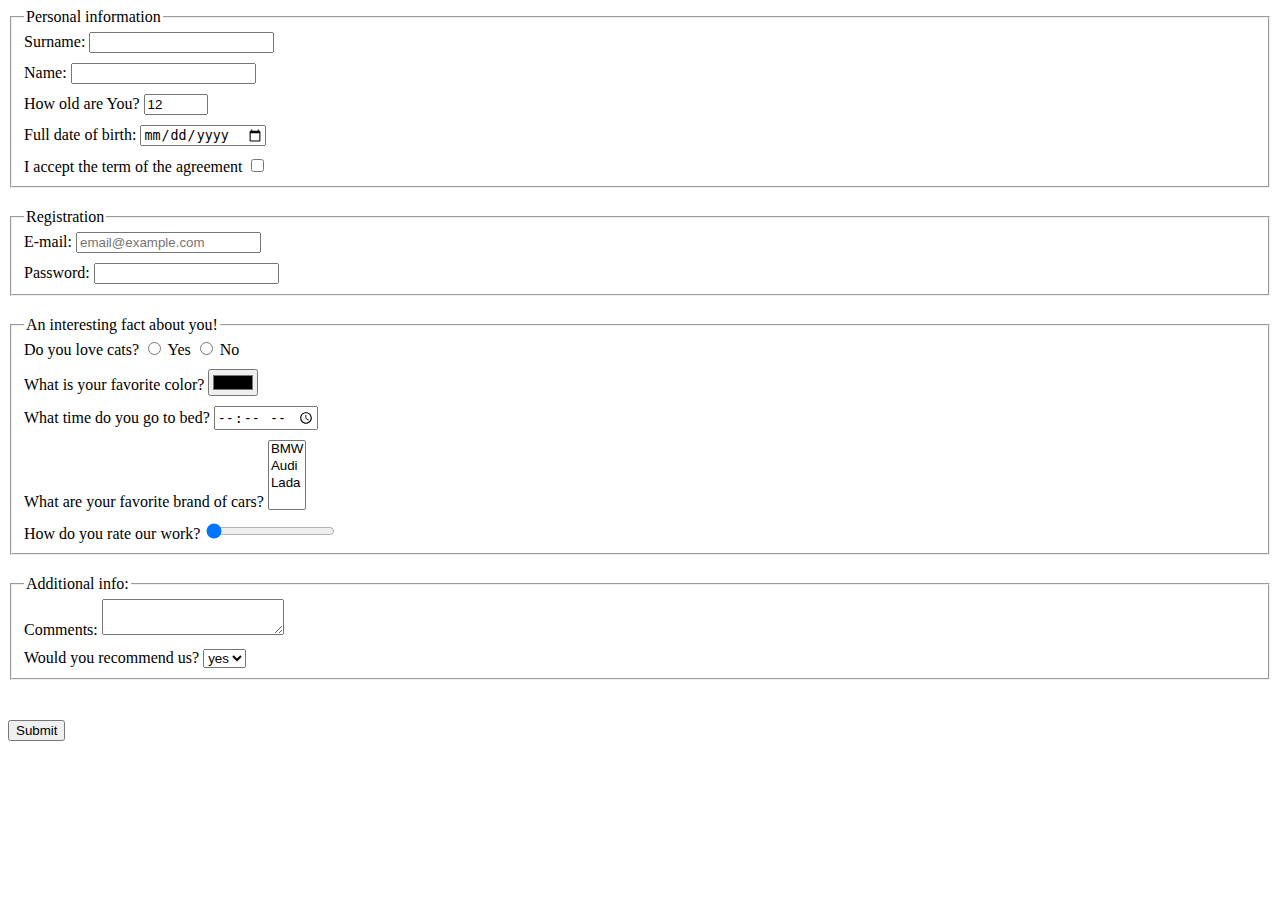
<file: index.html>
<!doctype html><html lang="en"><head><meta charset="UTF-8"><meta name="viewport" content="width=device-width, user-scalable=no, initial-scale=1.0, maximum-scale=1.0, minimum-scale=1.0"><meta http-equiv="X-UA-Compatible" content="ie=edge"><title class="title"> HTML Form </title><link rel="stylesheet" href="style.3c49d147.css"></head><body> <h1 class="title"> HTML Form </h1> <form action="https://mate-academy-form-lesson.herokuapp.com/create-application" method="post" autocomplete="off"> <fieldset class="fieldset"> <legend>Personal information</legend> <label class="form-field"> Surname: <input type="text" name="surname"> </label> <label class="form-field"> Name: <input type="text" name="name"> </label> <label class="form-field"> How old are You? <input type="number" name="number" value="12" min="0" max="100"> </label> <label class="form-field"> Full date of birth: <input type="date" name="date"> </label> <label class="form-field"> I accept the term of the agreement <input type="checkbox" name="term" required> </label> </fieldset> <fieldset class="fieldset"> <legend>Registration</legend> <label class="form-field"> E-mail: <input type="email" name="email" placeholder="email@example.com"> </label> <label class="form-field"> Password: <input type="password" name="password" minlength="6" maxlength="12"> </label> </fieldset> <fieldset class="fieldset"> <legend>An interesting fact about you!</legend> <label class="form-field radio"> Do you love cats? <input type="radio" name="cats" value="yes"> Yes <input type="radio" name="cats" value="no"> No </label> <label class="form-field"> What is your favorite color? <input type="color" name="color"> </label> <label class="form-field"> What time do you go to bed? <input type="time" name="time"> </label> <label class="form-field"> What are your favorite brand of cars? <select class="cars" name="cars" size="4" multiple> <option value="BMW"> BMW </option> <option value="Audi"> Audi </option> <option value="Lada"> Lada </option> </select> </label> <label class="form-field"> How do you rate our work? <input type="range" name="range" value="0"> </label> </fieldset> <fieldset class="fieldset"> <legend>Additional info:</legend> <label class="form-field"> Comments: <textarea name="comments"></textarea> </label> <label class="form-field"> Would you recommend us? <select class="select" name="testimonials" size="1"> <option value="yes" selected> yes </option> <option value="no"> no </option> </select> </label> </fieldset> <button class="button" type="submit"> Submit </button> </form> <script type="text/javascript" src="main.e97352c4.js"></script> </body></html>
</file>
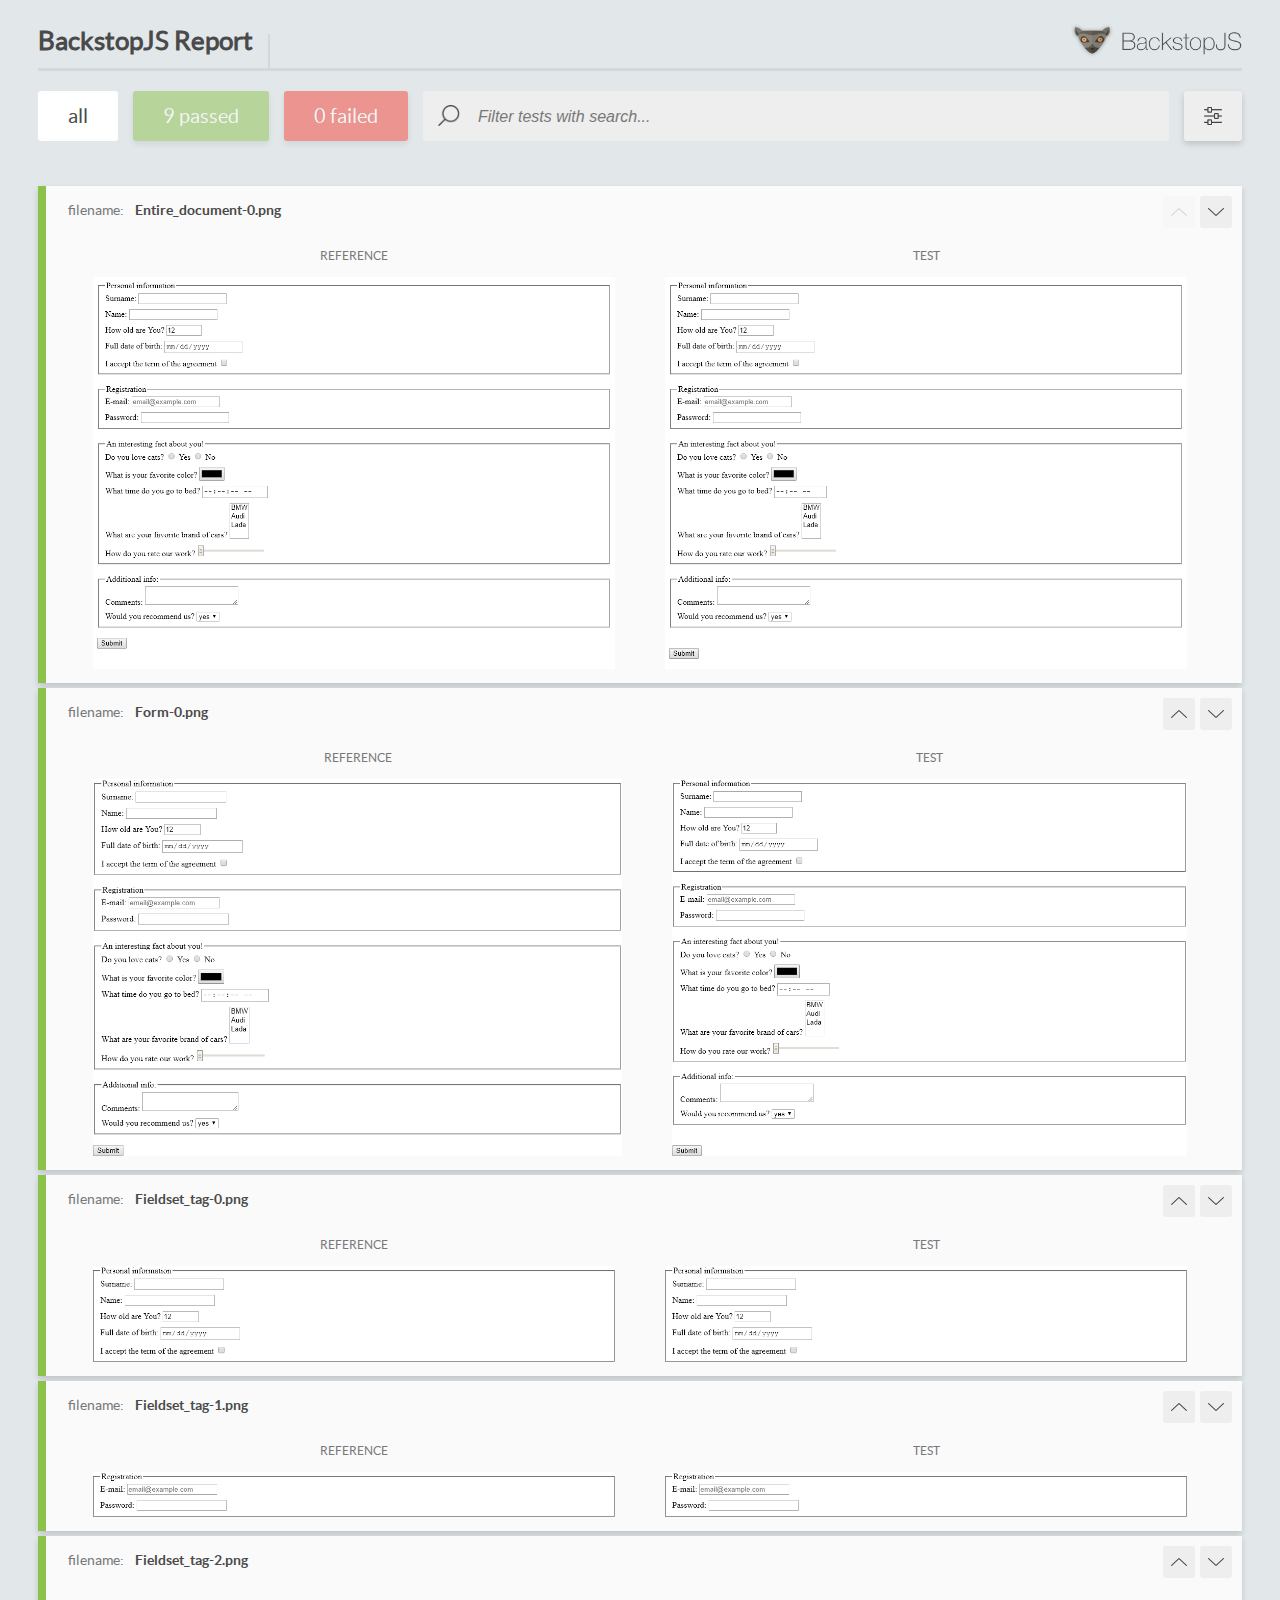
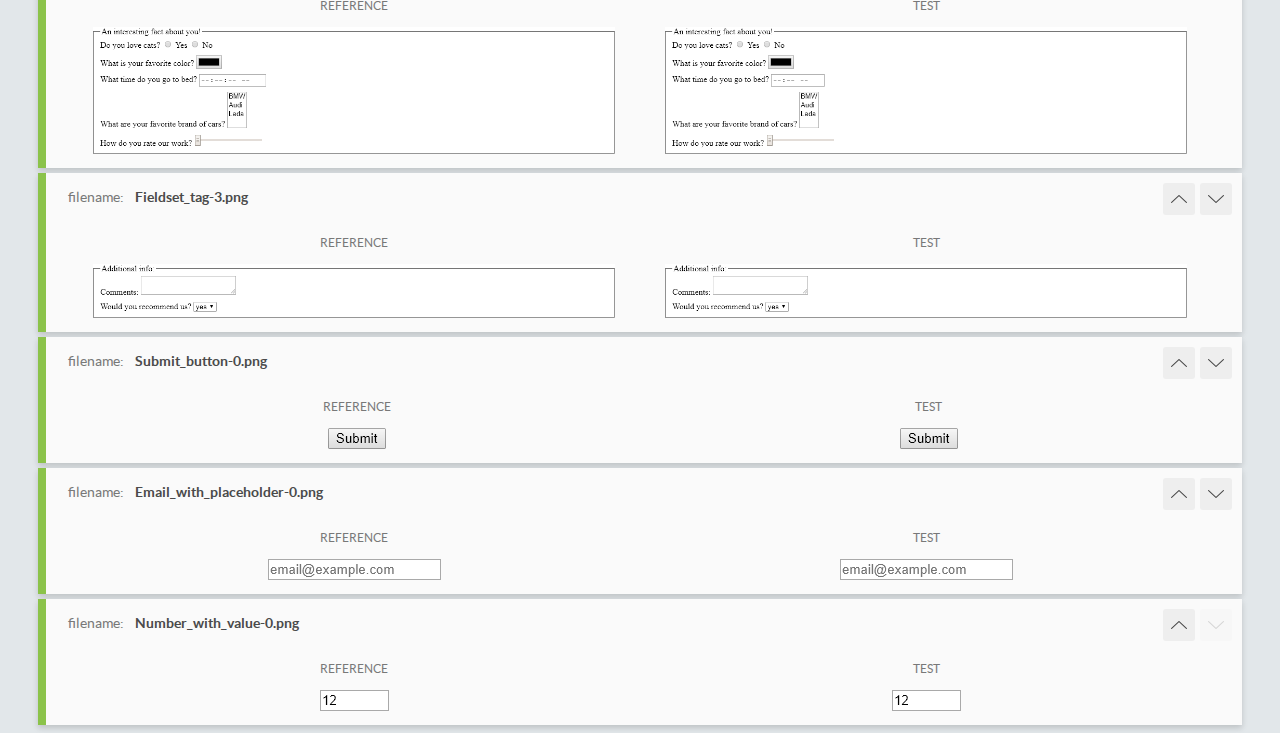
<file: report/html_report/index.html>
<!DOCTYPE html>
<html>
  <head>
    <meta charset="utf-8">
    <title>BackstopJS Report</title>

    <style>
      @font-face {
          font-family: 'latoregular';
          src: url('./assets/fonts/lato-regular-webfont.woff2') format('woff2'),
              url('./assets/fonts/lato-regular-webfont.woff') format('woff');
          font-weight: 400;
          font-style: normal;
      }
      @font-face {
          font-family: 'latobold';
          src: url('./assets/fonts/lato-bold-webfont.woff2') format('woff2'),
              url('./assets/fonts/lato-bold-webfont.woff') format('woff');
          font-weight: 700;
          font-style: normal;
      }

      .ReactModal__Body--open {
          overflow: hidden;
      }
      .ReactModal__Body--open .header {
        display: none;
      }

    </style>
  </head>
  <body style="background-color: #E2E7EA">
    <div id="root">

    </div>
    <script type="text/javascript">
      function report (report) { // eslint-disable-line no-unused-vars
        window.tests = report;
      }
    </script>
    <script type="text/javascript" src="config.js"></script>
    <script type="text/javascript" src="index_bundle.js"></script>
  </body>
</html>
</file>
<file: style.3c49d147.css>
.title{display:none}.form-field{display:block}.form-field:not(:first-child):not(:last-child){margin-bottom:10px}.radio{display:unset}.fieldset{margin-bottom:20px}.button{margin-top:20px}.cars{overflow:visible}input[type=color i]{margin-top:10px}
/*# sourceMappingURL=style.3c49d147.css.map */
</file>
